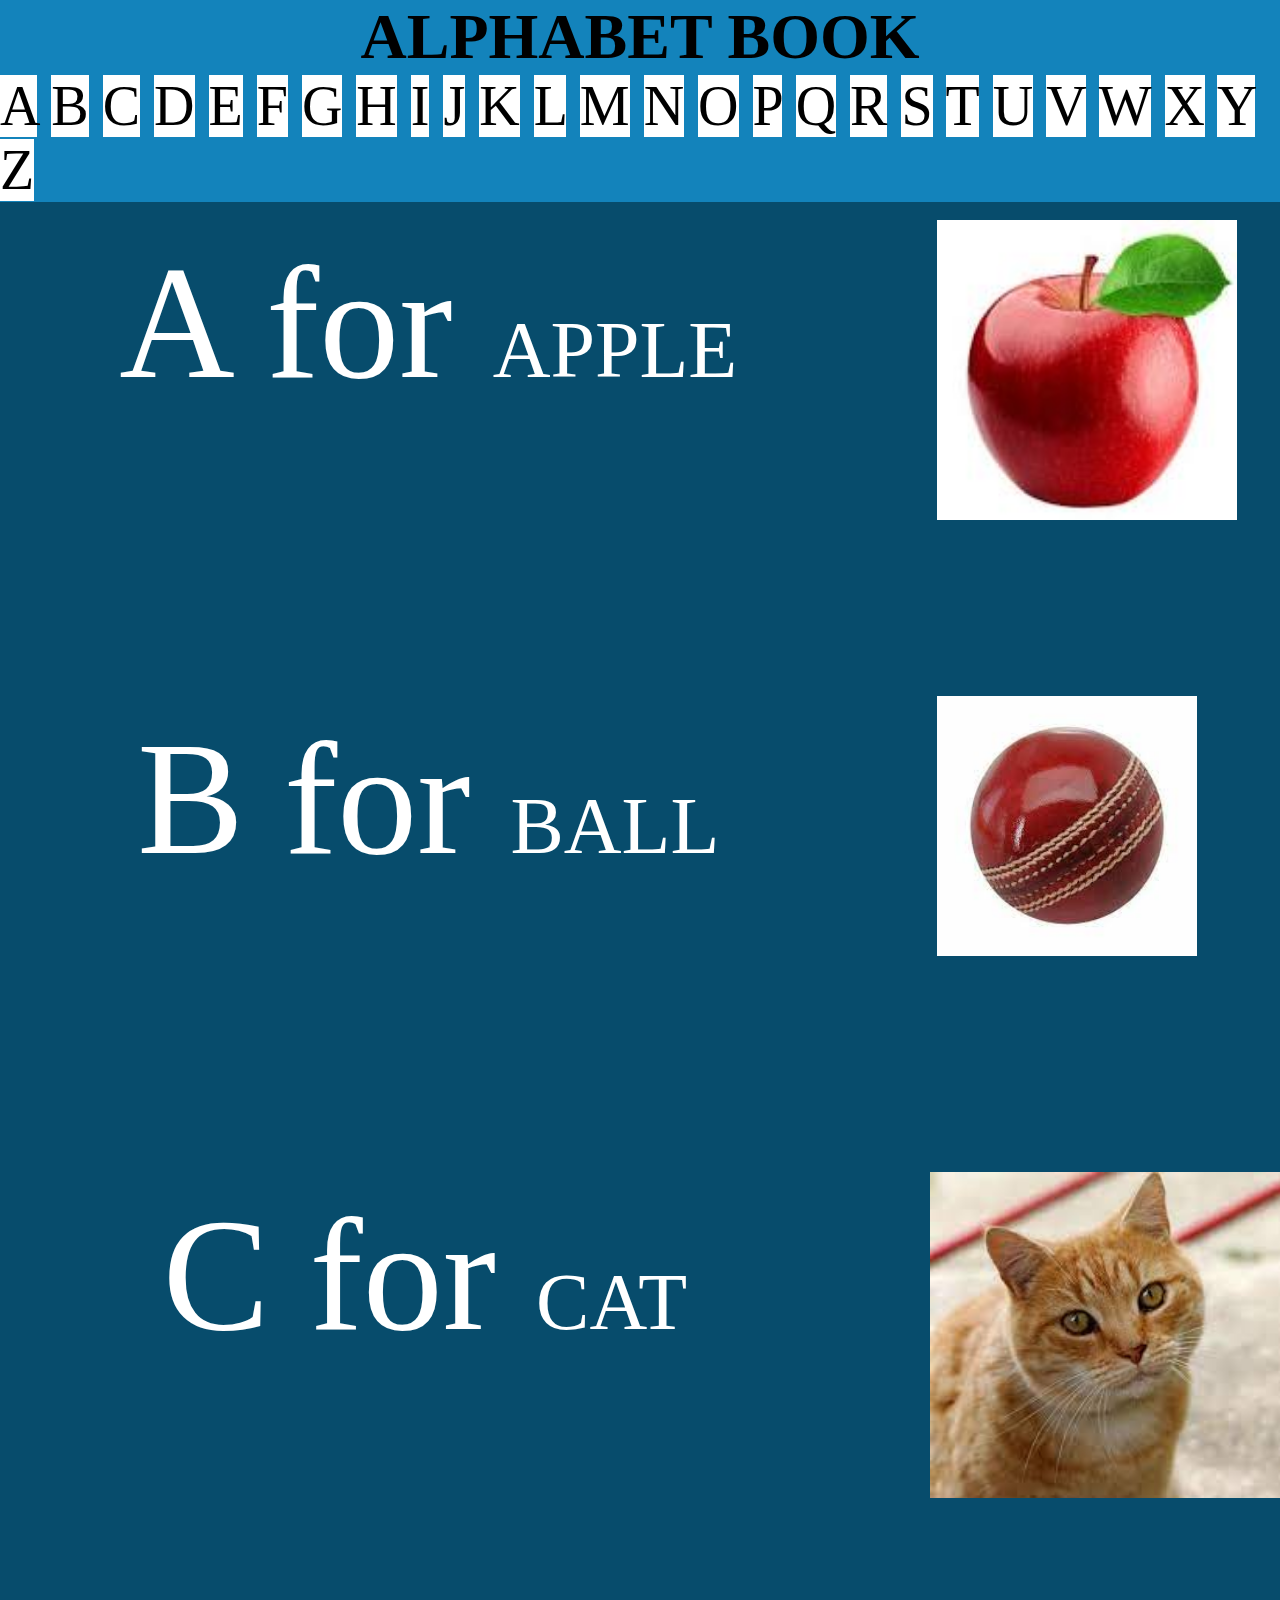
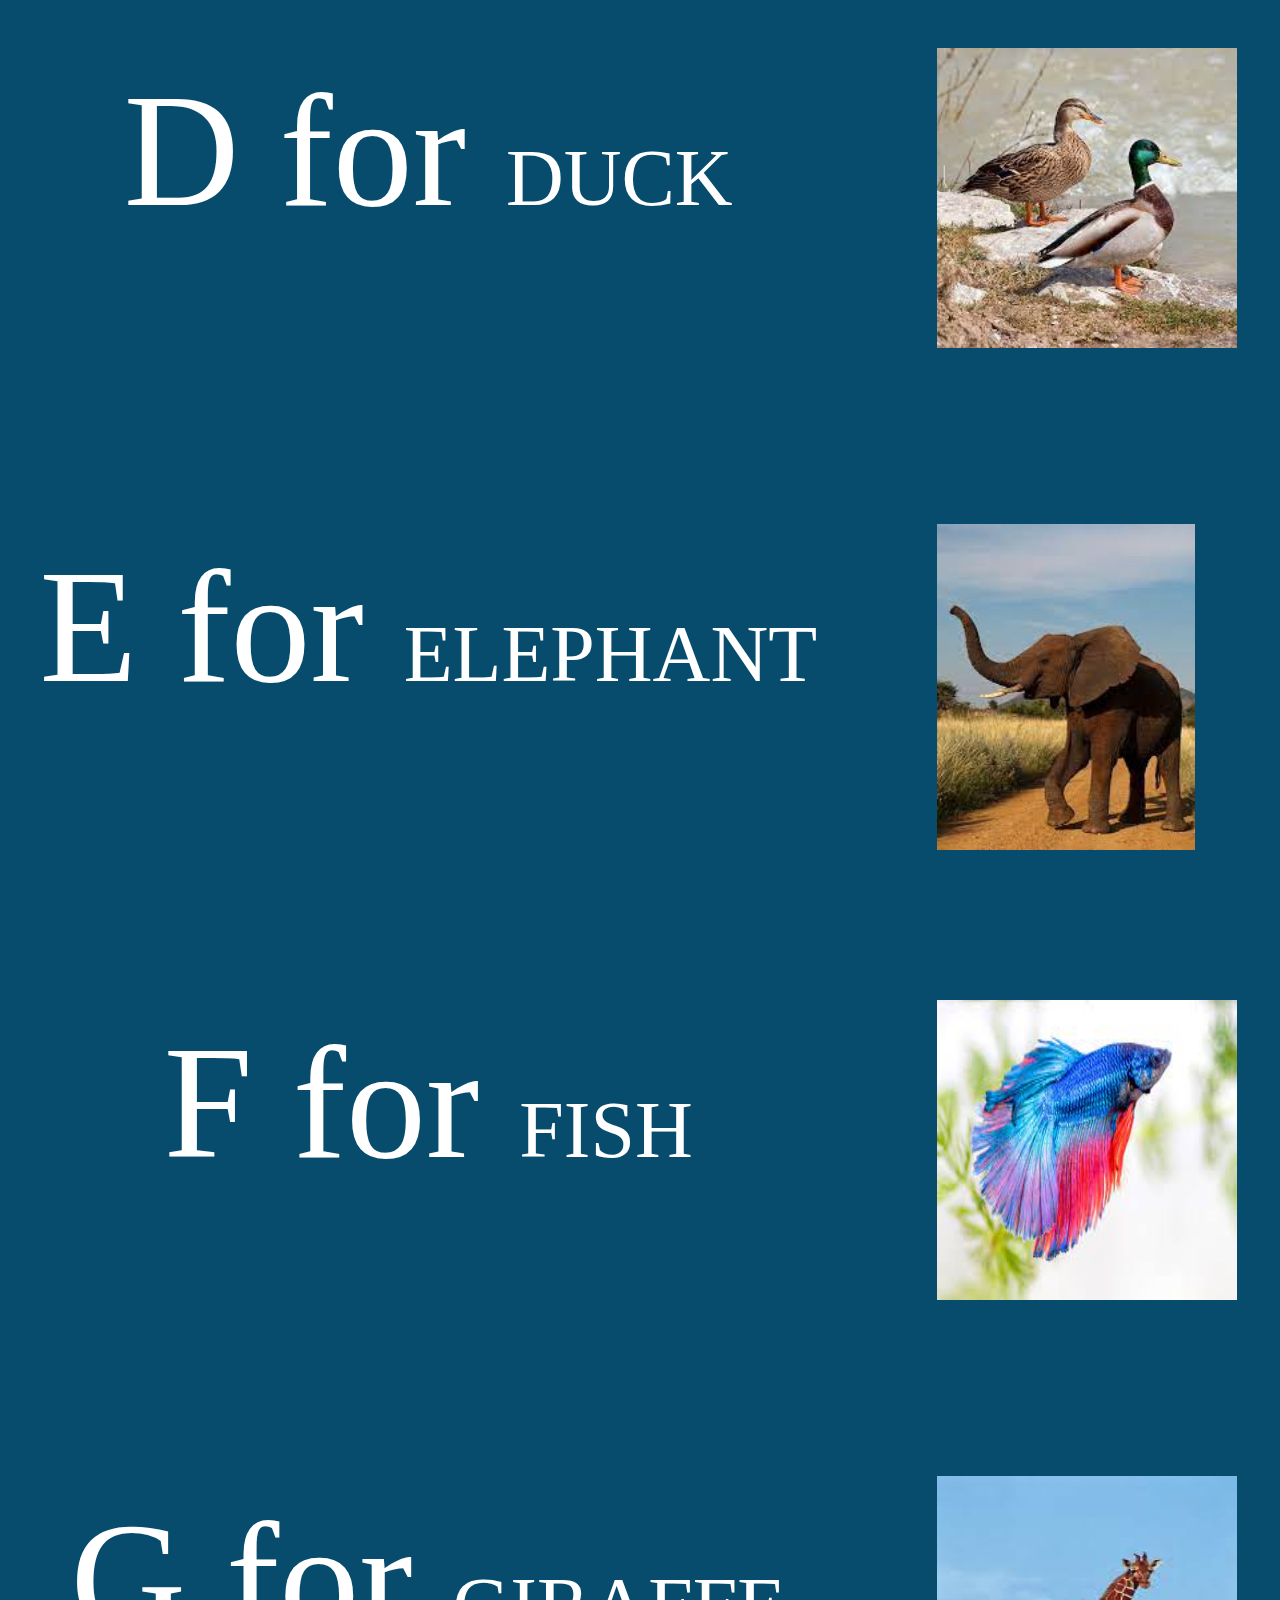
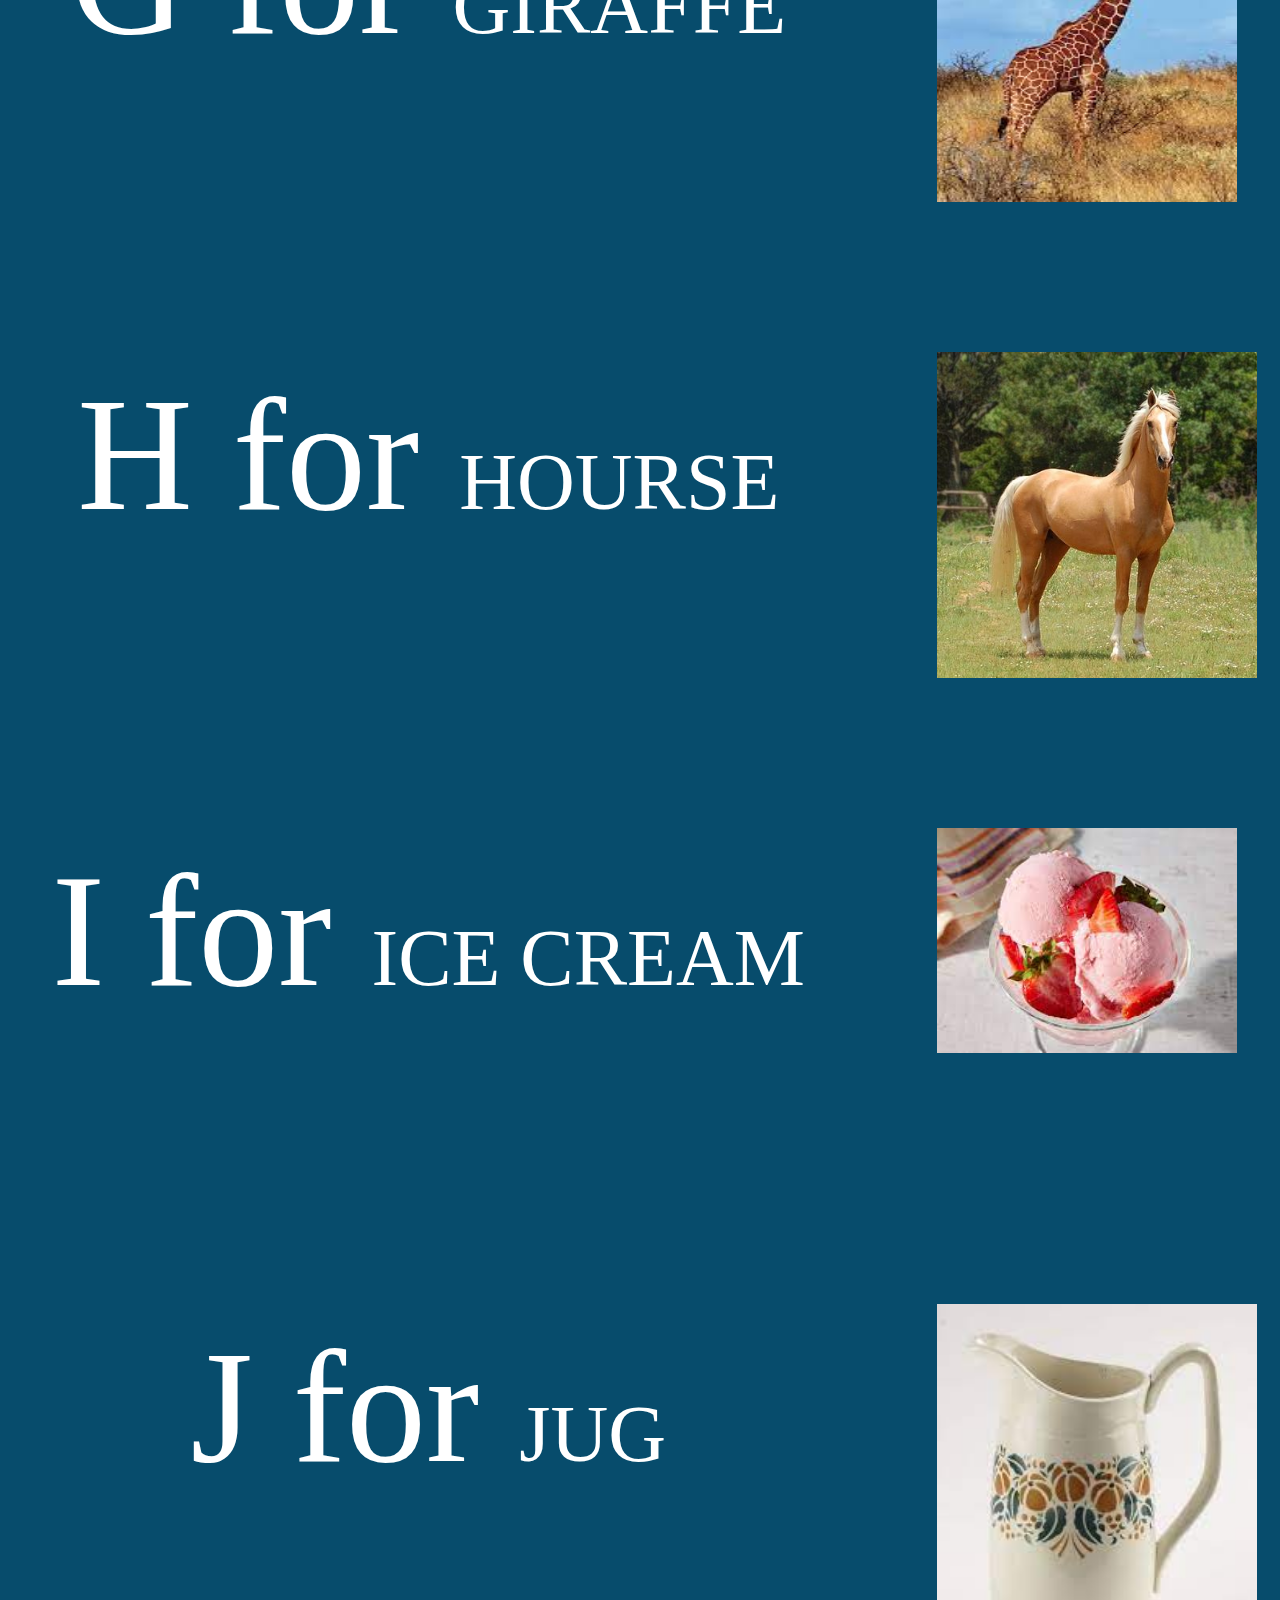
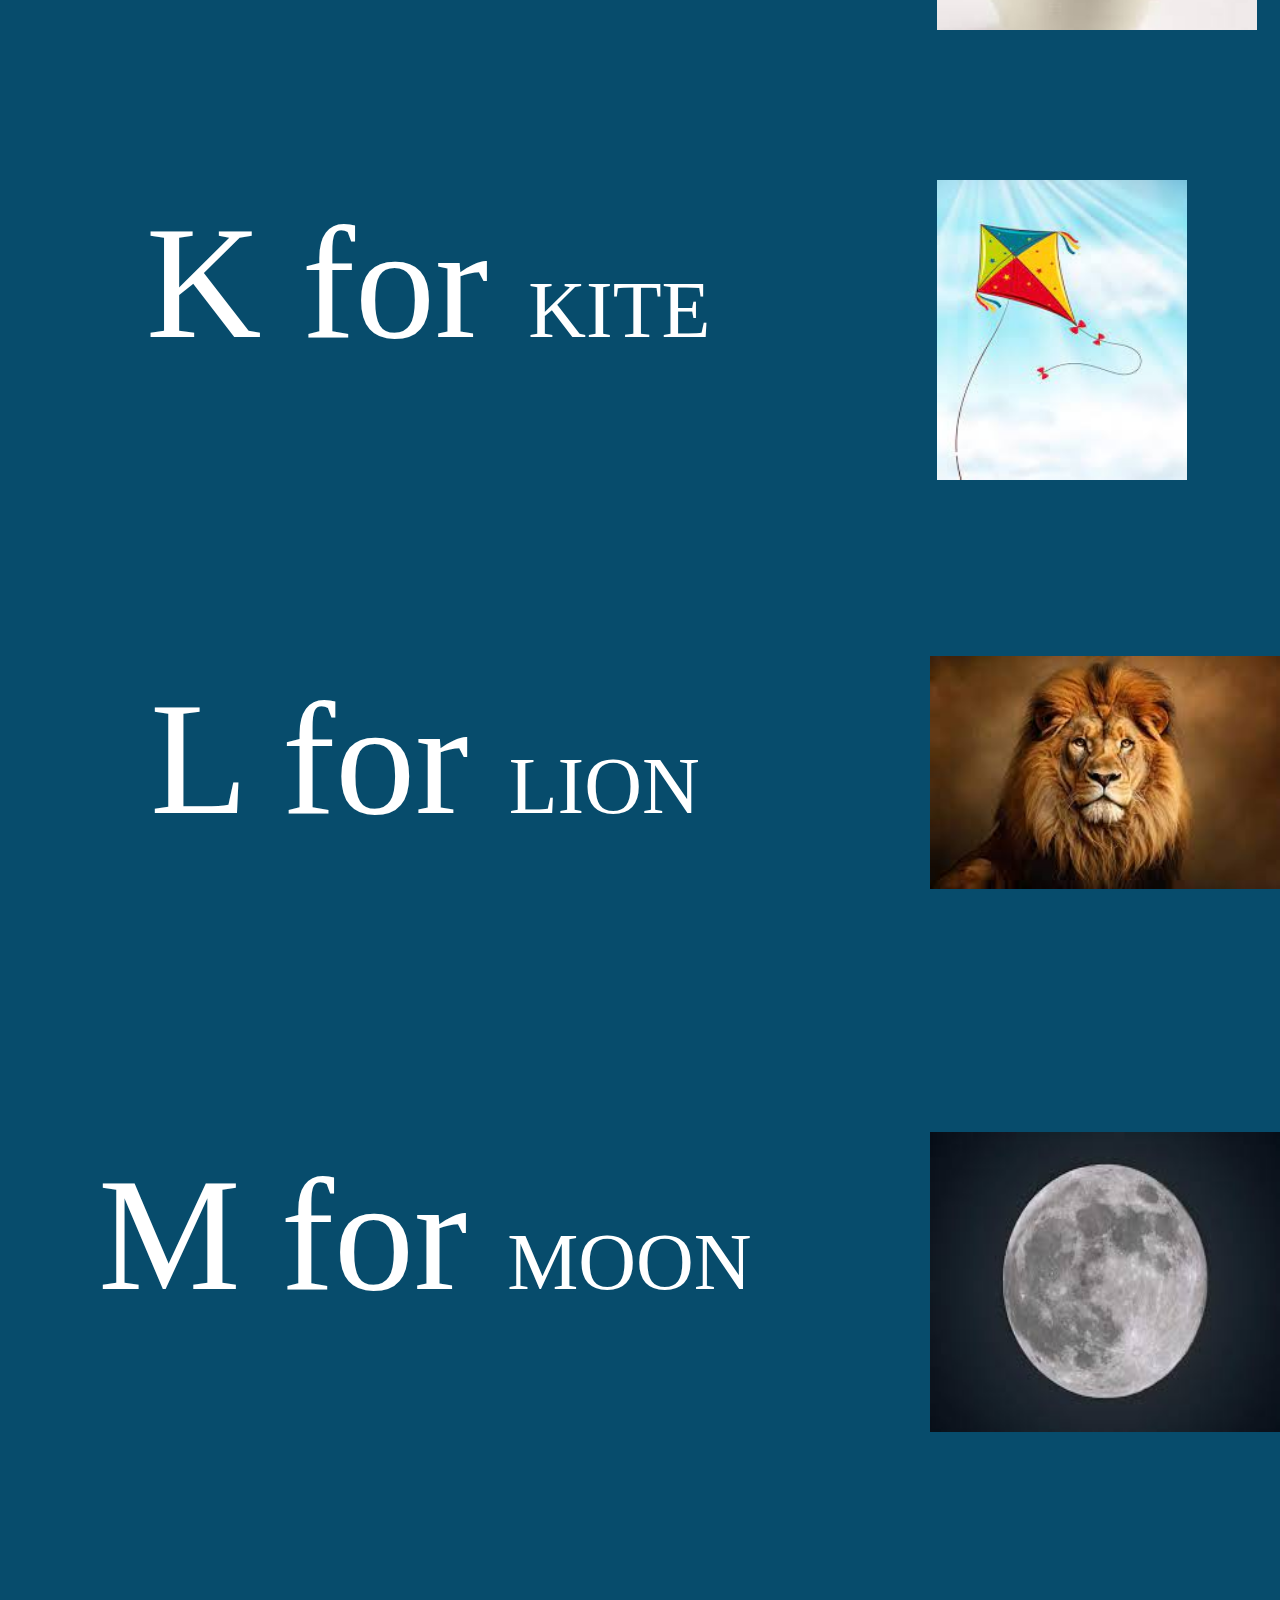
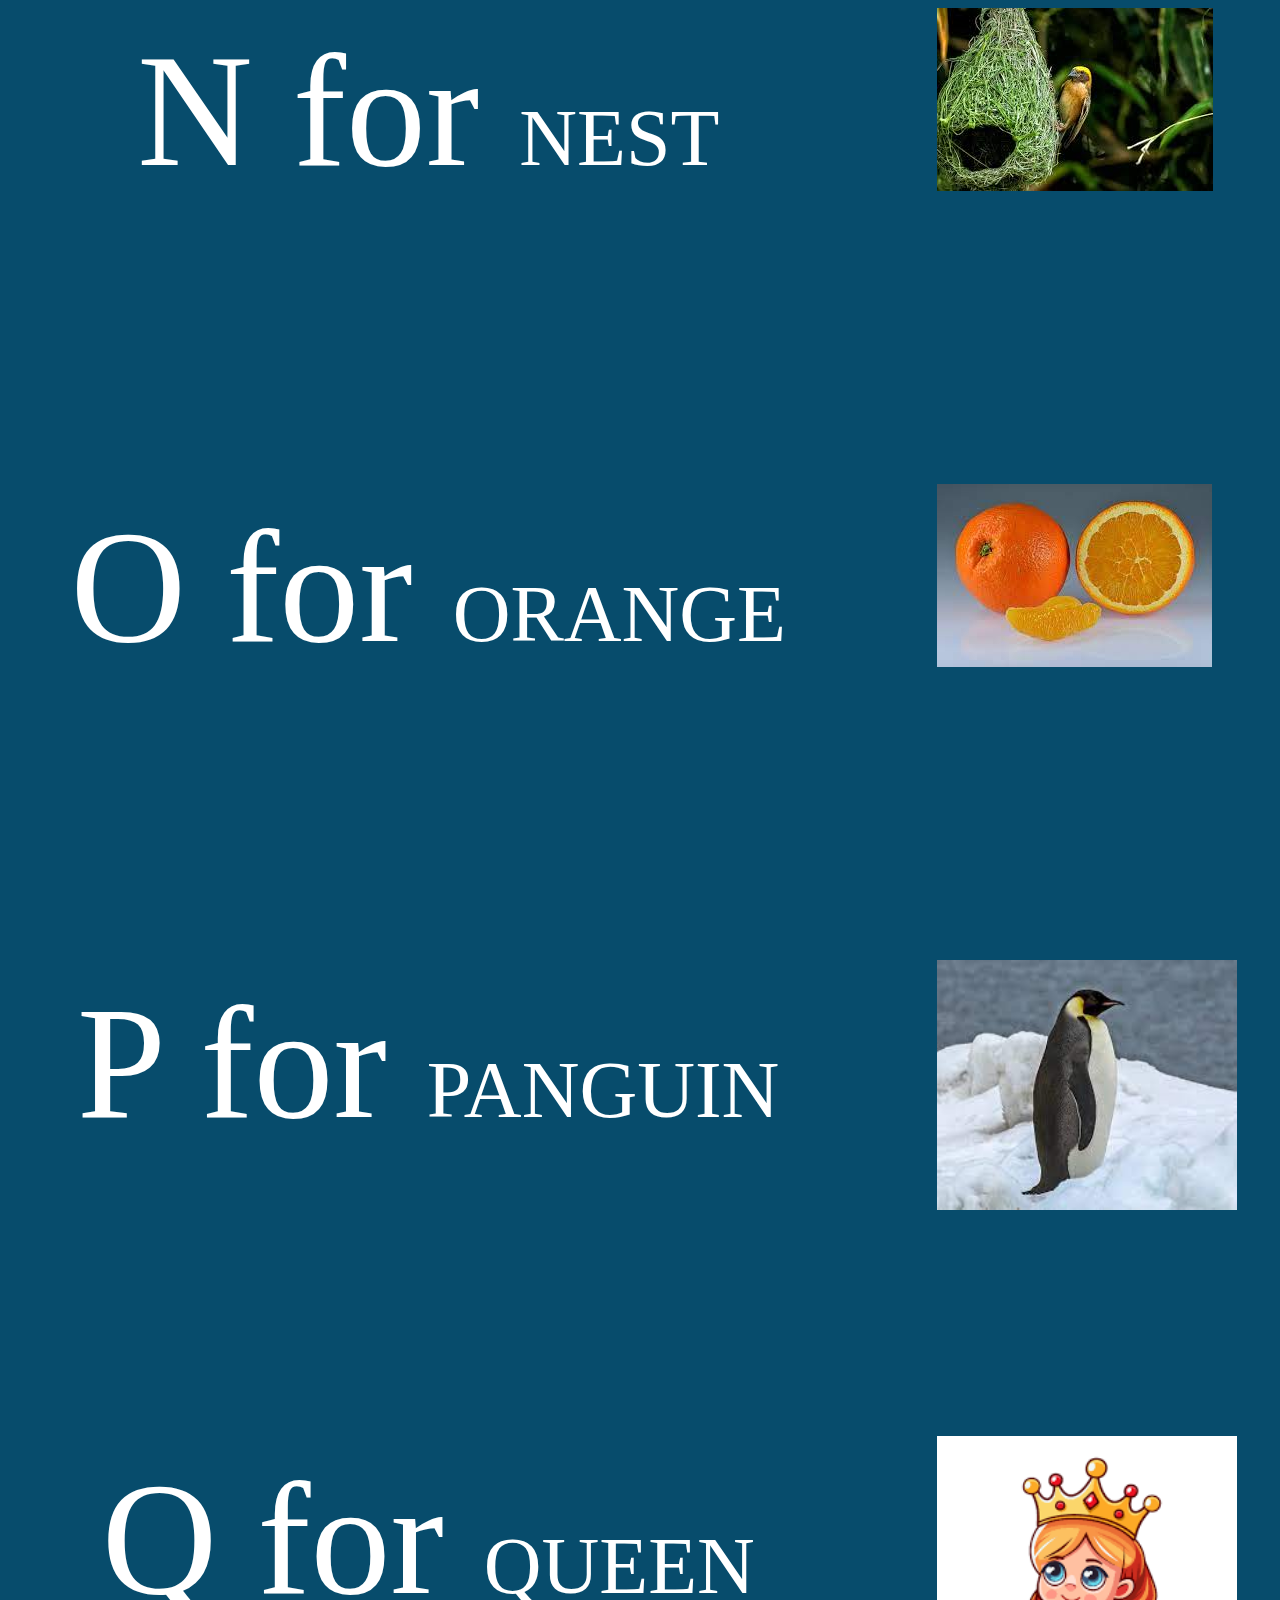
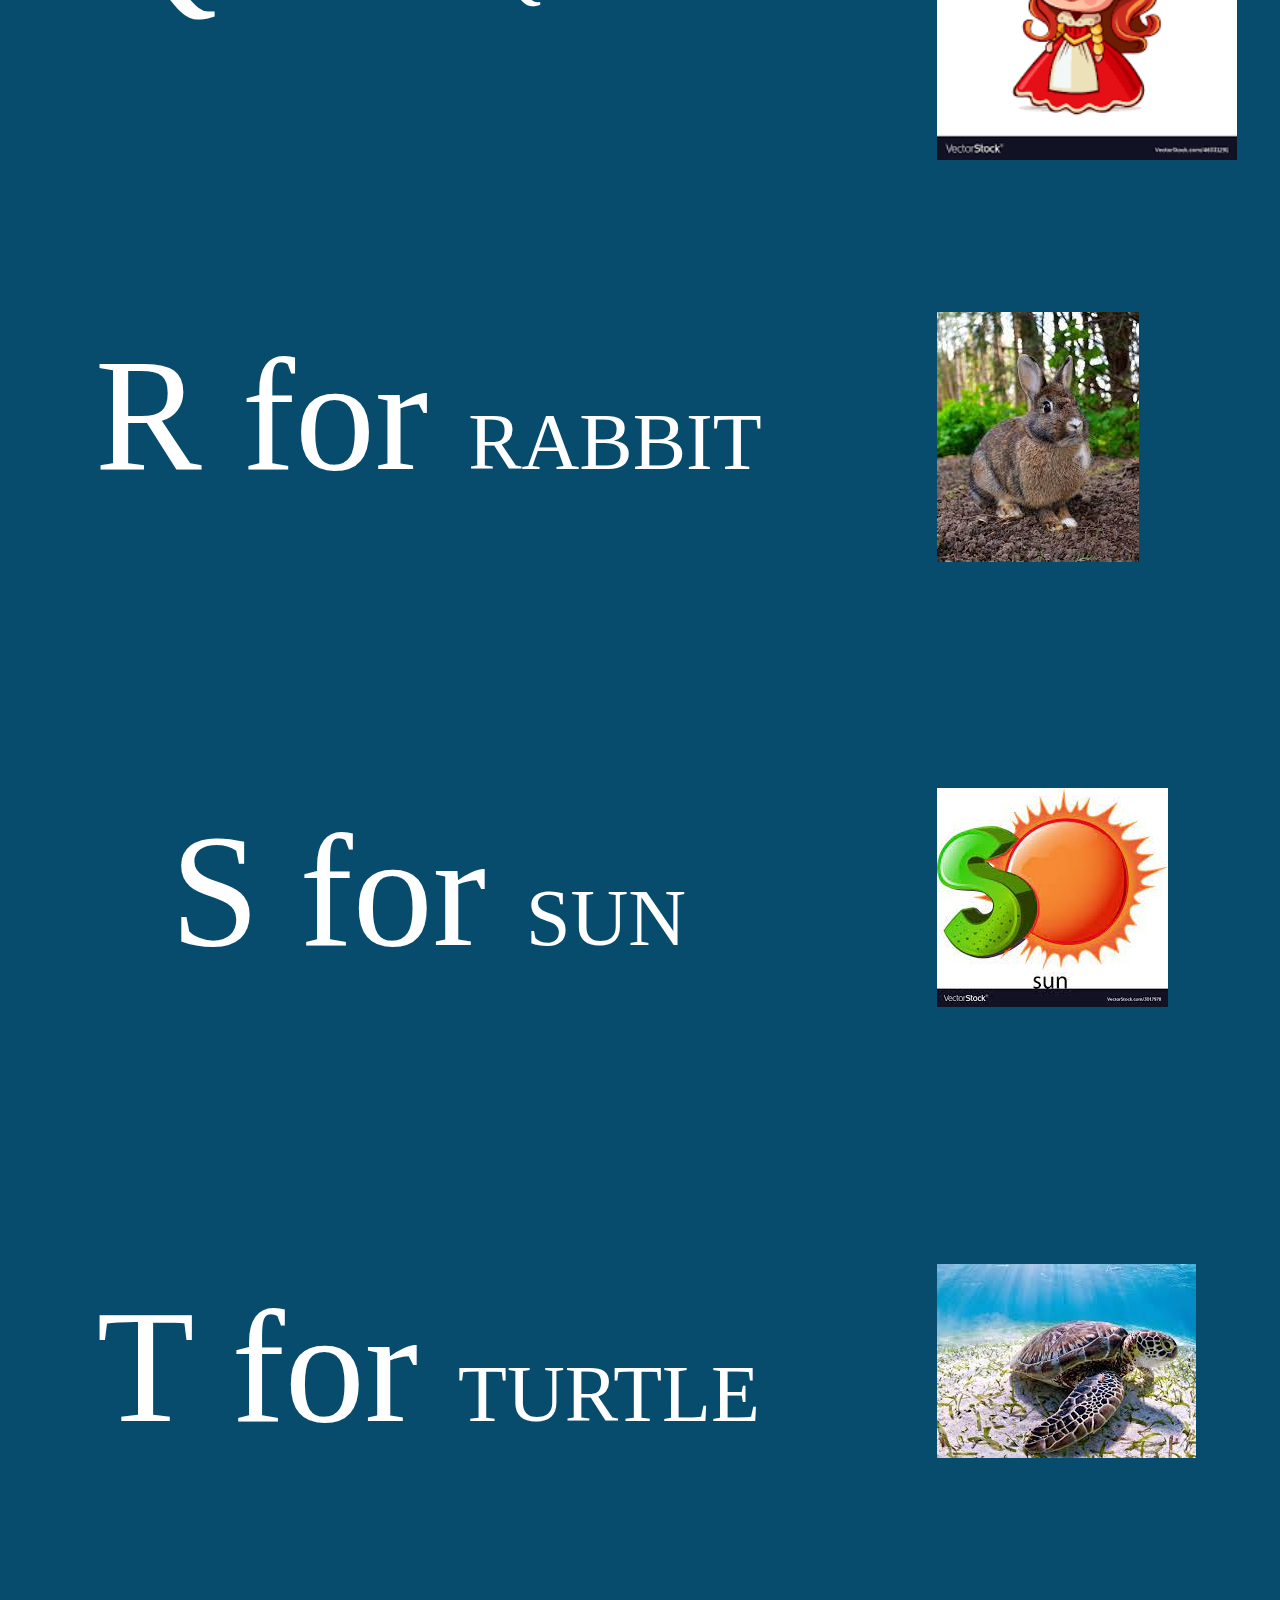
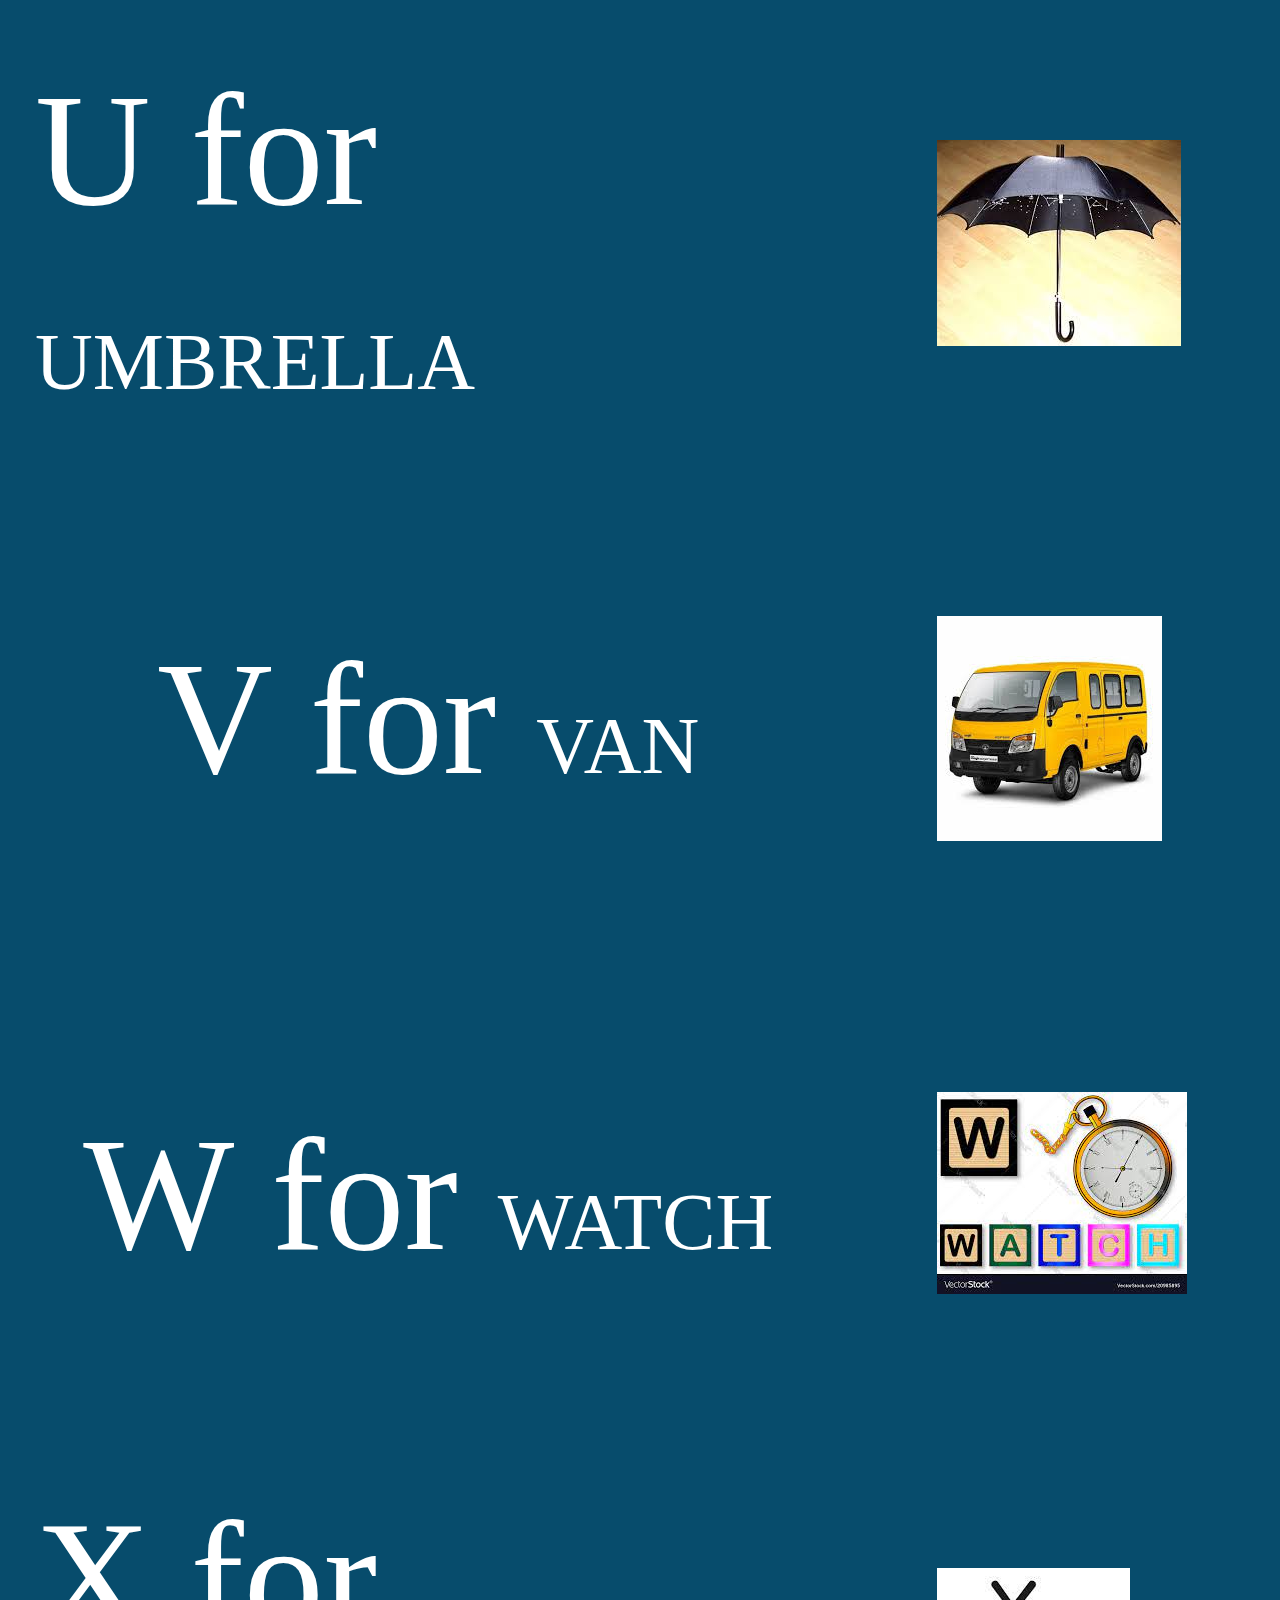
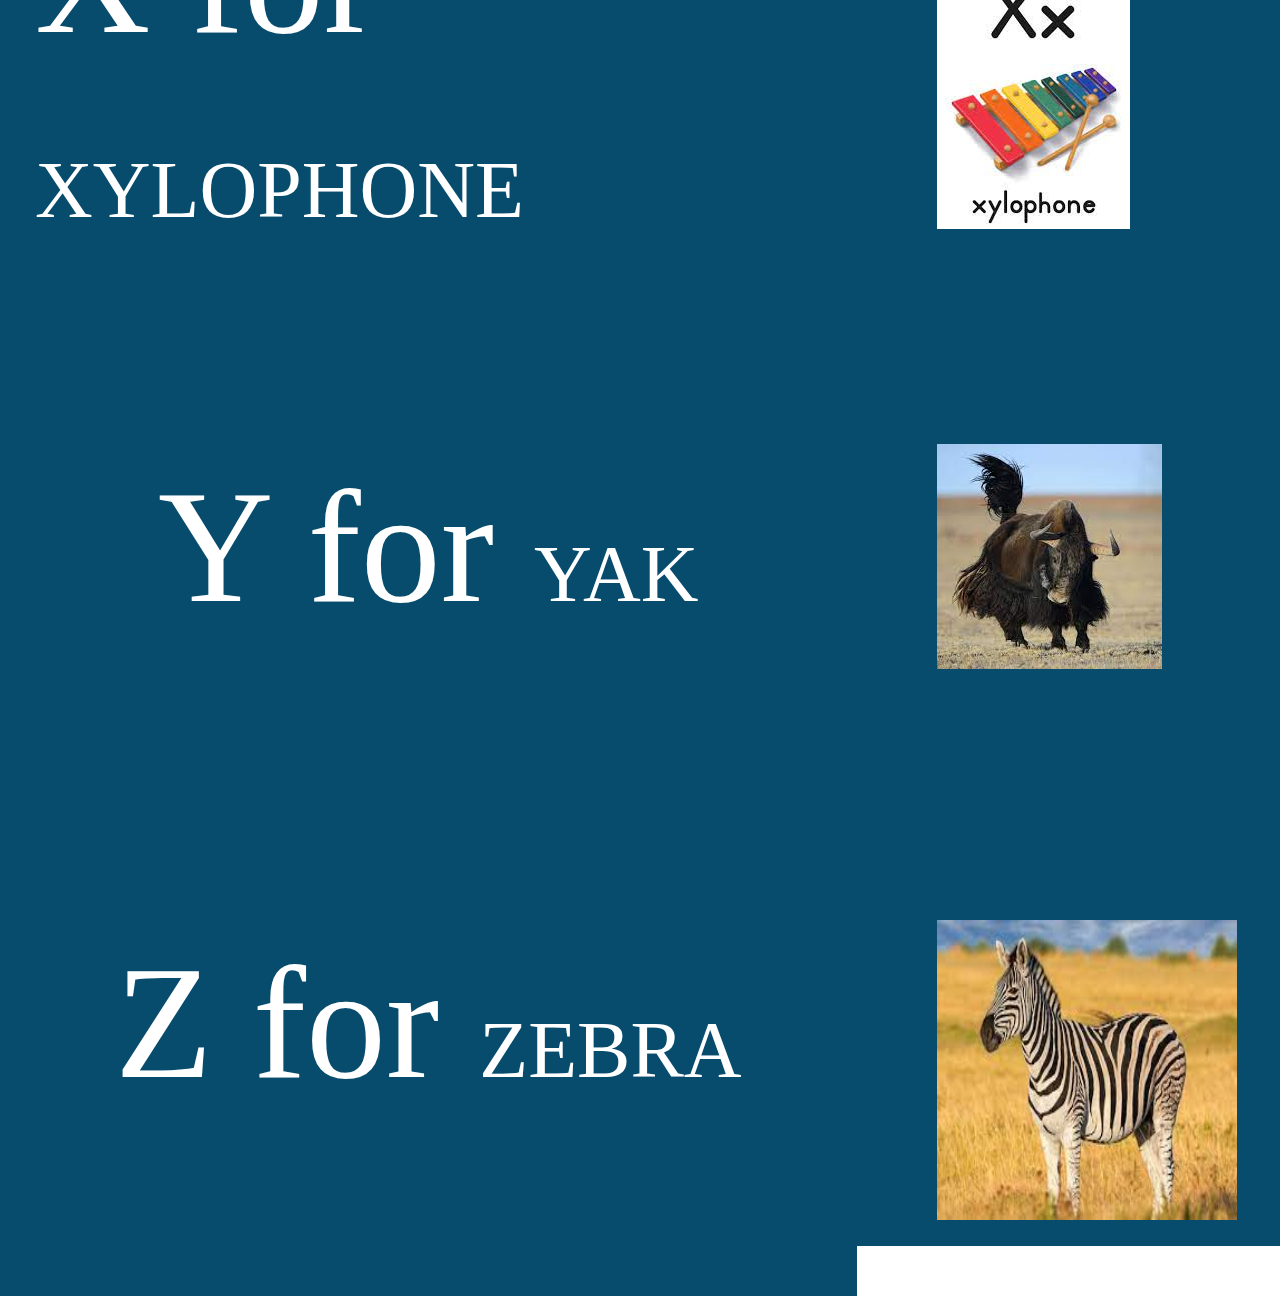
<file: index.html>
<!DOCTYPE html>
<html lang="en">
<head>
    <meta charset="UTF-8">
    <meta name="viewport" content="width=device-width, initial-scale=1.0">
    <title>Document</title>
    <link rel="stylesheet" href="style.css">
    <link rel="preconnect" href="https://fonts.googleapis.com">
<link rel="preconnect" href="https://fonts.gstatic.com" crossorigin>
<link href="https://fonts.googleapis.com/css2?family=Oleo+Script:wght@700&display=swap" rel="stylesheet">
<!-- <link rel="preconnect" href="https://fonts.googleapis.com"> -->
<!-- <link rel="preconnect" href="https://fonts.gstatic.com" crossorigin> -->
<!-- <link href="https://fonts.googleapis.com/css2?family=Dancing+Script&display=swap" rel="stylesheet"> -->
<!-- <link rel="preconnect" href="https://fonts.googleapis.com"> -->
<!-- <link rel="preconnect" href="https://fonts.gstatic.com" crossorigin> -->
<!-- <link href="https://fonts.googleapis.com/css2?family=Barlow+Condensed:ital,wght@0,200;1,100&family=DM+Serif+Display&family=Dancing+Script&display=swap" rel="stylesheet"> -->
</head>
<body>
    <div class="head">
        <h1 class="head-book">
            ALPHABET BOOK
        </h1>
        <div class="alpha">
            <a href="#a">A</a>
            <a href="#b">B</a>
            <a href="#c">C</a>
            <a href="#d">D</a>
            <a href="#e">E</a>
            <a href="#f">F</a>
            <a href="#g">G</a>
            <a href="#h">H</a>
            <a href="#i">I</a>
            <a href="#j">J</a>
            <a href="#k">K</a>
            <a href="#l">L</a>
            <a href="#m">M</a>
            <a href="#n">N</a>
            <a href="#o">O</a>
            <a href="#p">P</a>
            <a href="#q">Q</a>
            <a href="#r">R</a>
            <a href="#s">S</a>
            <a href="#t">T</a>
            <a href="#u">U</a>
            <a href="#v">V</a>
            <a href="#w">W</a>
            <a href="#x">X</a>
            <a href="#y">Y</a>
            <a href="#z">Z</a>
        </div>
    </div>
    <div class="main-body" id="a">
        <div class="left">
         <p class="ALPHABET">A for
           
            <span class="full">APPLE</span>

        </div>
        <div class="right">
            <div class="pic">
                <img src="./Images/apple.jpeg" width="300px" height="300px">
            </div>

        </div>
    </div>
    <div class="main-body" id="b">
        <div class="left">
         <p class="ALPHABET">B for
            <span class="full">BALL</span>
         </p> 

        </div>
        <div class="right">
            <div class="pic">
                <img src="./Images/ball.jpeg" alt="ball-pic" height="260px">
            </div>

        </div>
</div>
<div class="main-body" id="c">
    <div class="left">
     <p class="ALPHABET">C for
        <span class="full">CAT</span>
     </p> 

    </div>
    <div class="right">
        <div class="pic">
            <img src="./Images/cat.jpeg" alt="cat-pic" width="350px">
        </div>

    </div>
</div>
<div class="main-body" id="d">
    <div class="left">
     <p class="ALPHABET">D for
        <span class="full">DUCK</span>
     </p> 

    </div>
    <div class="right">
        <div class="pic">
            <img src="./Images/duck.jpeg" alt="duck-pic" width="300px">
        </div>

    </div>
</div>
<div class="main-body" id="e">
    <div class="left">
     <p class="ALPHABET">E for
        <span class="full">ELEPHANT</span>
     </p> 

    </div>
    <div class="right">
        <div class="pic">
            <img src="./Images/elephant.jpeg" alt="ele-pic" height="345px">
        </div>

    </div>
</div>
<div class="main-body" id="f">
    <div class="left">
     <p class="ALPHABET">F for
        <span class="full">FISH</span>
     </p> 

    </div>
    <div class="right">
        <div class="pic">
            <img src="./Images/fish.jpeg" alt="fish-pic" height="300px" width="300px">
        </div>

    </div>
</div>
<div class="main-body" id="g">
    <div class="left">
     <p class="ALPHABET">G for
        <span class="full">GIRAFFE</span>
     </p> 

    </div>
    <div class="right">
        <div class="pic">
            <img src="./Images/girraf.jpeg" alt="gir-pic" height="350px" width="300px">
        </div>

    </div>
</div>
<div class="main-body" id="h">
    <div class="left">
     <p class="ALPHABET">H for
        <span class="full">HOURSE</span>
     </p> 

    </div>
    <div class="right">
        <div class="pic">
            <img src="./Images/horse.jpg" width="320px"alt="horse-pic">
        </div>

    </div>
</div>
<div class="main-body" id="i">
    <div class="left">
     <p class="ALPHABET">I for
        <span class="full">ICE CREAM</span>
     </p> 

    </div>
    <div class="right">
        <div class="pic">
            <img src="./Images/ice cream.jpeg" width="300px" alt="ice cream-pic">
        </div>

    </div>
</div>
<div class="main-body" id="j">
    <div class="left">
     <p class="ALPHABET">J for
        <span class="full">JUG</span>
     </p> 

    </div>
    <div class="right">
        <div class="pic">
            <img src="./Images/jug.jpeg" width="320px" alt="jug-pic">
        </div>

    </div>
</div>
<div class="main-body" id="k">
    <div class="left">
     <p class="ALPHABET">K for
        <span class="full">KITE</span>
     </p> 

    </div>
    <div class="right">
        <div class="pic">
            <img src="./Images/kite.jpeg" alt="Kite-pic" width="250px" height="300px">
        </div>

    </div>
</div>
<div class="main-body" id="l">
    <div class="left">
     <p class="ALPHABET">L for
        <span class="full">LION</span>
     </p> 

    </div>
    <div class="right">
        <div class="pic">
            <img src="./Images/lion.jpeg"width="350px" alt="lion-pic">
        </div>

    </div>
</div>
<div class="main-body" id="m">
    <div class="left">
     <p class="ALPHABET">M for
        <span class="full">MOON</span>
     </p> 

    </div>
    <div class="right">
        <div class="pic">
            <img src="./Images/moon.jpeg" height="300px"alt="moon-pic" width="350px">
        </div>

    </div>
</div>
<div class="main-body" id="n">
    <div class="left">
     <p class="ALPHABET">N for
        <span class="full">NEST</span>
     </p> 

    </div>
    <div class="right">
        <div class="pic">
            <img src="./Images/nest.jpeg" alt="nest-pic">
        </div>

    </div>
</div>
<div class="main-body" id="o">
    <div class="left">
     <p class="ALPHABET">O for
        <span class="full">ORANGE</span>
     </p> 

    </div>
    <div class="right">
        <div class="pic">
            <img src="./Images/orange.jpeg" alt="orange-pic">
        </div>

    </div>
</div>
<div class="main-body" id="p">
    <div class="left">
     <p class="ALPHABET">P for
        <span class="full">PANGUIN</span>
     </p> 

    </div>
    <div class="right">
        <div class="pic">
            <img src="./Images/panguin.jpeg" height="250px" alt="panguin-pic" width="300px">
        </div>

    </div>
</div>
<div class="main-body" id="q">
    <div class="left">
     <p class="ALPHABET">Q for
        <span class="full">QUEEN</span>
     </p> 

    </div>
    <div class="right">
        <div class="pic">
            <img src="./Images/queen.png" alt="queen-pic" width="300px">
        </div>

    </div>
</div>
<div class="main-body" id="r">
    <div class="left">
     <p class="ALPHABET">R for
        <span class="full">RABBIT</span>
     </p> 

    </div>
    <div class="right">
        <div class="pic">
            <img src="./Images/rabbit.jpeg" alt="rabbit-pic">
        </div>

    </div>
</div>
<div class="main-body" id="s">
    <div class="left">
     <p class="ALPHABET">S for
        <span class="full">SUN</span>
     </p> 

    </div>
    <div class="right">
        <div class="pic">
            <img src="./Images/sun.jpeg" alt="sun-pic">
        </div>

    </div>
</div>
<div class="main-body" id="t">
    <div class="left">
     <p class="ALPHABET">T for
        <span class="full">TURTLE</span>
     </p> 

    </div>
    <div class="right">
        <div class="pic">
            <img src="./Images/turtle.jpeg" alt="turtle-pic">
        </div>

    </div>
</div>
<div class="main-body" id="u">
    <div class="left">
     <p class="ALPHABET">U for
        <span class="full">UMBRELLA</span>
     </p> 

    </div>
    <div class="right">
        <div class="pic">
            <img src="./Images/um.jpeg" alt="umb-pic">
        </div>

    </div>
</div>
<div class="main-body" id="v">
    <div class="left">
     <p class="ALPHABET">V for
        <span class="full">VAN</span>
     </p> 

    </div>
    <div class="right">
        <div class="pic">
            <img src="./Images/van.jpeg" alt="van-pic">
        </div>

    </div>
</div>
<div class="main-body" id="w">
    <div class="left">
     <p class="ALPHABET">W for
        <span class="full">WATCH</span>
     </p> 

    </div>
    <div class="right">
        <div class="pic">
            <img src="./Images/watch.jpeg" alt="ele-pic">
        </div>

    </div>
</div>
<div class="main-body" id="x">
    <div class="left">
     <p class="ALPHABET">X for
        <span class="full">XYLOPHONE</span>
     </p> 

    </div>
    <div class="right">
        <div class="pic">
            <img src="./Images/xylophone.jpeg" alt="XYLOPHONE-pic">
        </div>

    </div>
</div>
<div class="main-body" id="y">
    <div class="left">
     <p class="ALPHABET">Y for
        <span class="full">YAK</span>
     </p> 

    </div>
    <div class="right">
        <div class="pic">
            <img src="./Images/yak.jpeg" alt="yog-pic">
        </div>

    </div>
</div>
<div class="main-body" id="z">
    <div class="left">
     <p class="ALPHABET">Z for
        <span class="full">ZEBRA</span>
     </p> 

    </div>
    <div class="right">
        <div class="pic">
            <img src="./Images/zebra.jpeg" height="300px"alt="zebra-pic"width="300px">
        </div>

    </div>
</div>
</body>
</html>
</file>
<file: style.css>
*{
    margin: 0;
    padding: 0;
}
.head{
    position: fixed;
    top: 0;
    left: 0;
    width: 100%;
    background-color: rgb(19, 131, 187);    
}
h1{

color: black;
font-family: 'poppins' sans-serif;
    padding: 0px;
    margin: 0px;
    text-align: center;
    font-size: 4em;
}

.alpha{
     font-size: 3.5em;
}
.alpha a{
    text-decoration: none;
    background-color: white;
    color: black;  
}

.main-body{
    width:100%;
    height:476px;
    display: flex;
    
}
.left{
    width:65%;
    height:100%;
    background-color:rgb(7, 76, 108);
    font-family: 'DM Serif Display', serif;
    align-items: center;
    display: flex;
    justify-content: center;
    padding:35px;
    margin-top: 50px;
  
 

   
}

.right{
    width:35%;
    height:100%;
    background-color:rgb(7, 76, 108);
    margin-top: 70px;
    margin-bottom: 5px;
}

p{
    font-size: 10em;
    color: white;
}

.full{
    font-size: 0.5em;
}
.pic{
   padding: 150px 0px 0px 80px;
    align-items: center;
    justify-content: center;
}
</file>
